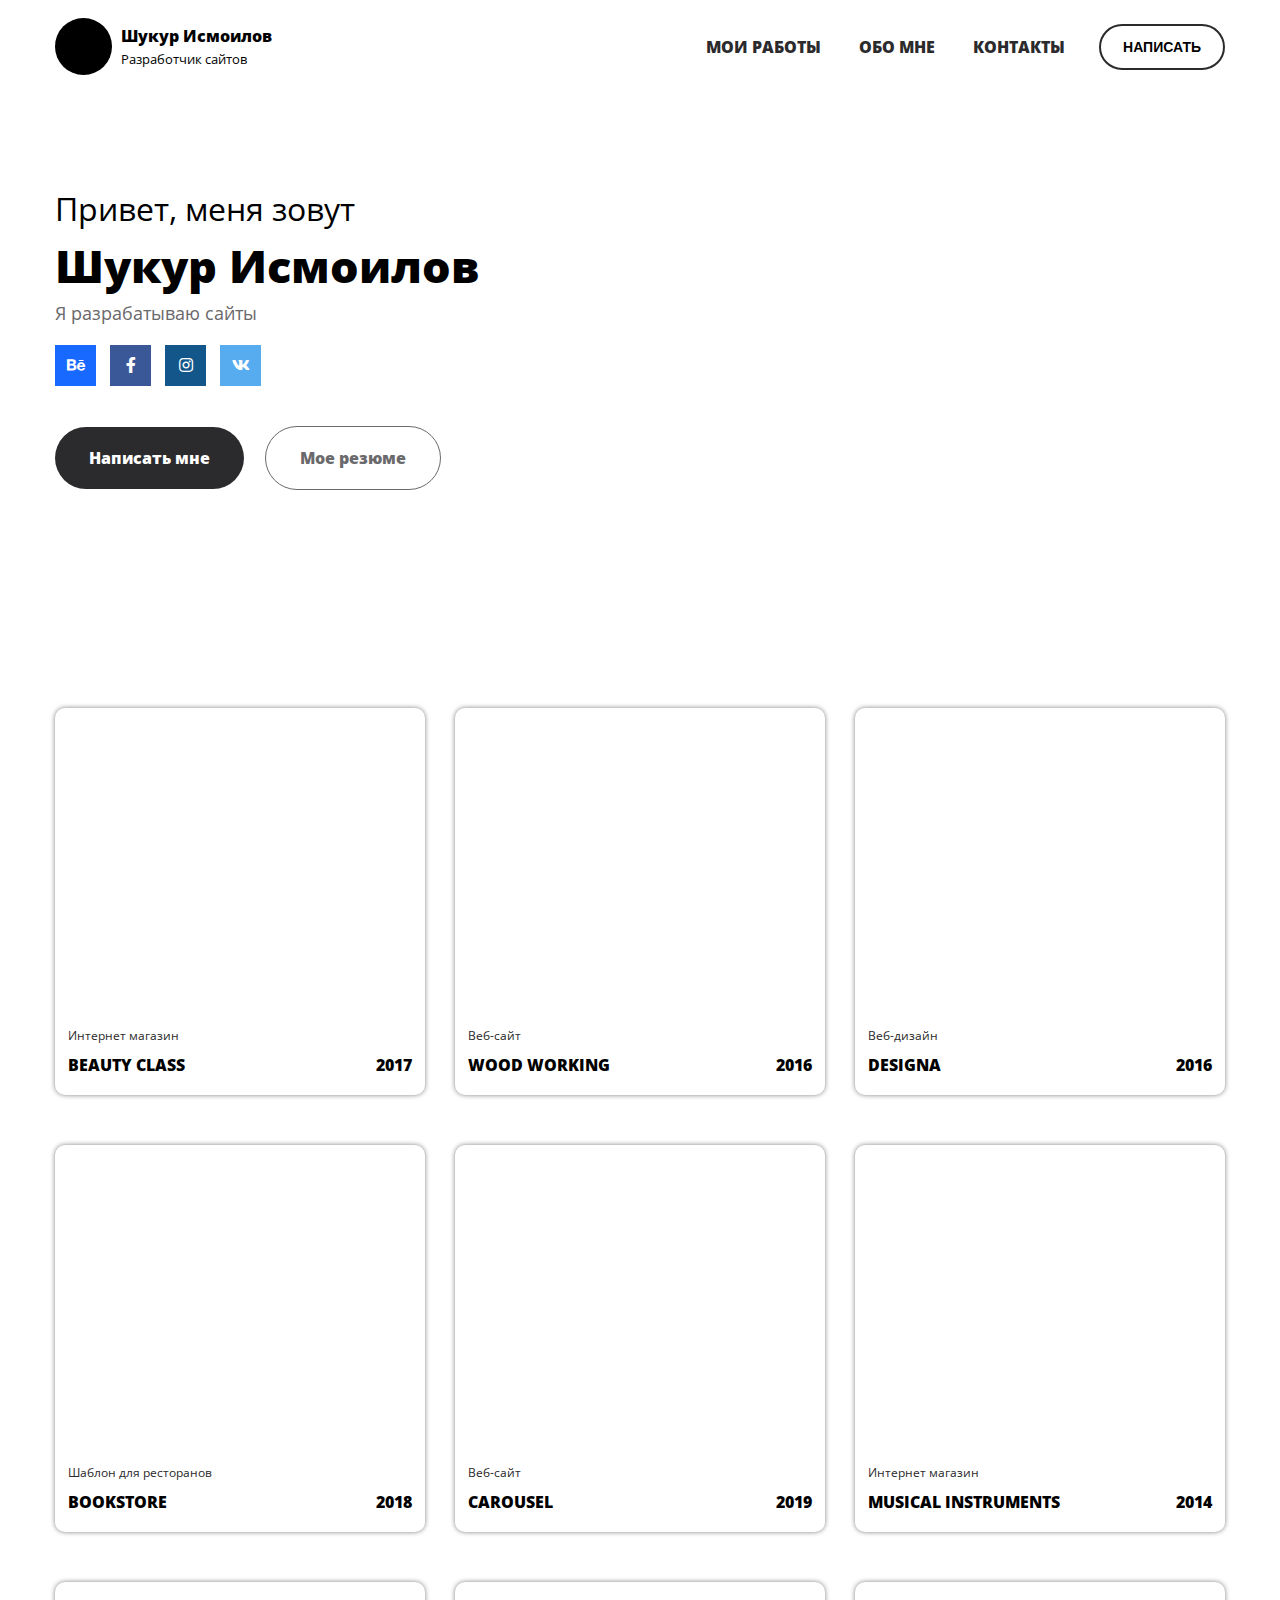
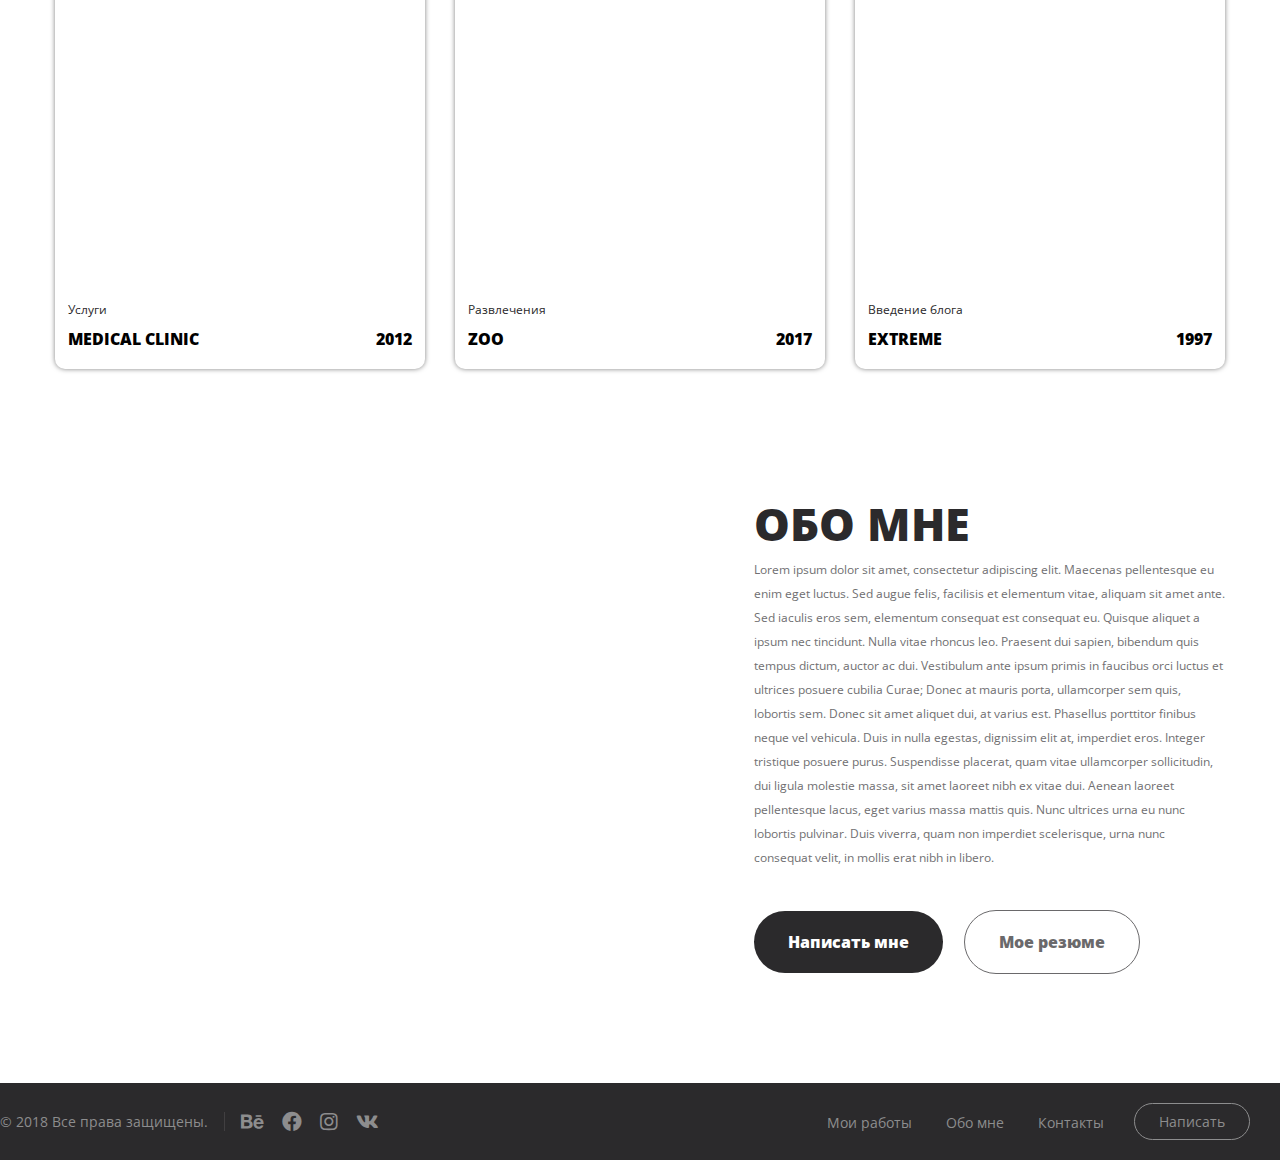
<file: index.html>
<!DOCTYPE html>
<html lang="en" >

<head>
  <meta charset="UTF-8">
  <title>Мой сайт - портфолио</title>
  
  
  
      <link rel="stylesheet" href="css/style.css">

  
</head>

<body>

  <link href="https://fonts.googleapis.com/css?family=Open+Sans:400,800&amp;subset=cyrillic" rel="stylesheet">
<link rel="stylesheet" href="https://use.fontawesome.com/releases/v5.6.3/css/all.css">
<header>
  <div class="container">
    <div class="menu">
    <div class="menu-logo">
      <div class="avatar">
      </div>
      <div class="descriprion">
        <span class="name">
          Шукур Исмоилов
        </span>
        <small class="description_small">
          Разработчик сайтов
        </small>
      </div>
    </div>
    <div class="menu_list">
      <nav>
        <a href="#my-projects">Мои работы</a>
        <a href="#about-me">Обо мне</a>
        <a href="#my-contacts">Контакты</a>
      </nav>
      <button class="menu-button">Написать</button>
    </div>
  </div>
  </div>
</header>
  <section class="hero" id="my-contacts">
    <div class="container">
      <div class="hero-info">
        <span class="hero-subtitle">
          Привет, меня зовут
        </span>
        <h1 class="hero-title">
          Шукур Исмоилов
        </h1>
        <small class="hero-description">
          Я разрабатываю сайты
        </small>
        <div class="hero-social">
          <a href="#" class="social behance-bg">
            <i class="fab fa-behance"></i>
          </a>
          <a href="#" class="social facebook-bg">
            <i class="fab fa-facebook-f"></i>
          </a>
          <a href="" class="social instagram-bg">
            <i class="fab fa-instagram"></i>
          </a>
          <a href="" class="social vk-bg">
            <i class="fab fa-vk"></i>
          </a>
        </div>
        <div class="hero-buttons">
          <a href="mailto:shukur_007_96@mail.ru" class="button button-primary"> Написать мне</a>
          <a href="#" class="button button-o">Мое резюме</a>
        </div>
      </div>
    </div>
  </section>
  <section class="projects" id="my-projects">
    <div class="container">
      <div class="project-cards">

        <div class="project-card">
          <div class="project-card_image landing-page">
          </div>
          <div class="project-card_info">
            <span class="project-category">Интернет магазин</span>
            <strong class="project-title">
              <span class="project-name">Beauty Class</span>
              <span class="project-date">2017</span>
            </strong>
          </div>
        </div>

        <div class="project-card">
          <div class="project-card_image second-project">
          </div>
          <div class="project-card_info">
            <span class="project-category">Веб-сайт</span>
            <strong class="project-title">
              <span class="project-name">Wood working </span>
              <span class="project-date">2016</span>
            </strong>
          </div>
        </div>

        <div class="project-card">
          <div class="project-card_image third-project">
          </div>
          <div class="project-card_info">
            <span class="project-category">Веб-дизайн</span>
            <strong class="project-title">
              <span class="project-name">Designa</span>
              <span class="project-date">2016</span>
            </strong>
          </div>
        </div>



        <div class="project-card">
          <div class="project-card_image fourth-project">
          </div>
          <div class="project-card_info">
            <span class="project-category">Шаблон для ресторанов</span>
            <strong class="project-title">
              <span class="project-name">BookStore</span>
              <span class="project-date">2018</span>
            </strong>
          </div>
        </div>

        <div class="project-card">
          <div class="project-card_image fifth-project">
          </div>
          <div class="project-card_info">
            <span class="project-category">Веб-сайт</span>
            <strong class="project-title">
              <span class="project-name">Carousel</span>
              <span class="project-date">2019</span>
            </strong>
          </div>
        </div>

          <div class="project-card">
          <div class="project-card_image sixth-project">
          </div>
          <div class="project-card_info">
            <span class="project-category">Интернет магазин</span>
            <strong class="project-title">
              <span class="project-name">Musical Instruments</span>
              <span class="project-date">2014</span>
            </strong>
          </div>
        </div>

        <div class="project-card">
          <div class="project-card_image seventh-project">
          </div>
          <div class="project-card_info">
            <span class="project-category">Услуги</span>
            <strong class="project-title">
              <span class="project-name">Medical Clinic</span>
              <span class="project-date">2012</span>
            </strong>
          </div>
        </div>

        <div class="project-card">
          <div class="project-card_image eighth-project">
          </div>
          <div class="project-card_info">
            <span class="project-category">Развлечения</span>
            <strong class="project-title">
              <span class="project-name">Zoo</span>
              <span class="project-date">2017</span>
            </strong>
          </div>
        </div>

        <div class="project-card">
          <div class="project-card_image nineth-project">
          </div>
          <div class="project-card_info">
            <span class="project-category">Введение блога</span>
            <strong class="project-title">
              <span class="project-name">Extreme</span>
              <span class="project-date">1997</span>
            </strong>
          </div>
        </div>

      </div>
    </div>
  </section>
<section class="bio" id="about-me">
    <div class="container">
      <div class="bio_group">
    <div class="bio_images">
    </div> 
    <div class="bio-tb">
      <div class="bio-text">
        <span class="bio-i">Oбо мне</span>
        <p class="text-p">Lorem ipsum dolor sit amet, consectetur adipiscing elit. Maecenas pellentesque eu enim eget luctus. Sed augue felis, facilisis et elementum vitae, aliquam sit amet ante. Sed iaculis eros sem, elementum consequat est consequat eu. Quisque aliquet a ipsum nec tincidunt. Nulla vitae rhoncus leo. Praesent dui sapien, bibendum quis tempus dictum, auctor ac dui. Vestibulum ante ipsum primis in faucibus orci luctus et ultrices posuere cubilia Curae; Donec at mauris porta, ullamcorper sem quis, lobortis sem. Donec sit amet aliquet dui, at varius est. Phasellus porttitor finibus neque vel vehicula. Duis in nulla egestas, dignissim elit at, imperdiet eros. Integer tristique posuere purus. Suspendisse placerat, quam vitae ullamcorper sollicitudin, dui ligula molestie massa, sit amet laoreet nibh ex vitae dui. Aenean laoreet pellentesque lacus, eget varius massa mattis quis. Nunc ultrices urna eu nunc lobortis pulvinar. Duis viverra, quam non imperdiet scelerisque, urna nunc consequat velit, in mollis erat nibh in libero.</p>
      </div>
      <div class="bio-button">
         <div class="hero-button">
          <a href="#" class="button button-primary"> Написать мне</a>
          <a href="#" class="button button-o">Мое резюме</a>
        </div>
      </div>
    </div>
      </div>
      </div>
  
</section>
<footer class="footer">
  <div class="conteiner">
    <div class="footer-info">
      <div class="footer-text">
        <span class="copyright">
          © 2018 Все права защищены.
        </span>
        <div class="footer-social">
          <a href="#" class="footer-social_link">
             <i class="fab fa-behance"></i>
          </a>
          <a href="#" class="footer-social_link">
            <i class="fab fa-facebook"></i>
          </a>
          <a href="#" class="footer-social_link">
             <i class="fab fa-instagram"></i>
          </a>
          <a href="#" class="footer-social_link">
                        <i class="fab fa-vk"></i>
          </a>
        </div>
      </div>
      <div class="footer-menu">
        <nav>
          <a href="#my-projects">Мои работы</a>
          <a href="#about-me">Обо мне</a>
          <a href="#my-contacts">Контакты</a>
       </nav>
          <a href="#" class="footer-button">
            Написать
          </a>
      </div>
    </div>
  </div>
</footer>
  
  

</body>

</html>
</file>
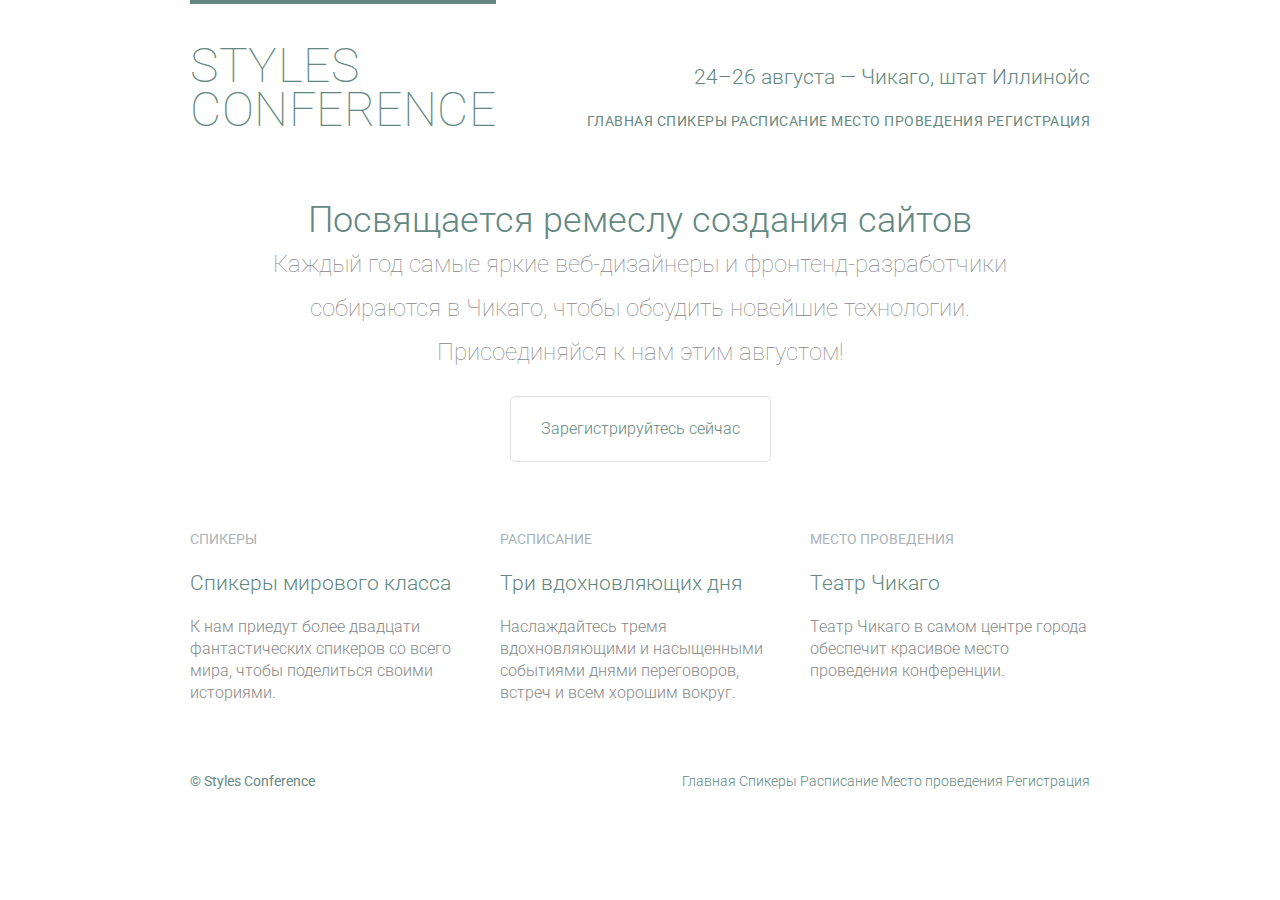
<file: working-with-typography/index.html>
﻿<!DOCTYPE html>
<html lang="ru">
<head>
  <meta charset="utf-8">
  <title>Styles Conference</title>
  <link rel="stylesheet" href="assets/stylesheets/main.css">
  <link rel="stylesheet" href="https://fonts.googleapis.com/css?family=Roboto:400,300,100&subset=cyrillic,latin">
</head>
<body>

  <header class="container group">
    <h1 class="logo">
      <a href="index.html">Styles <br> Conference</a>
    </h1>
	
    <h3 class="tagline">24&ndash;26 августа &mdash; Чикаго, штат Иллинойс</h3>
    
	<nav class="nav primary-nav">
      <a href="index.html">Главная</a>
      <a href="speakers.html">Спикеры</a>
      <a href="schedule.html">Расписание</a>
      <a href="venue.html">Место проведения</a>
      <a href="register.html">Регистрация</a>
    </nav>
  </header>
  
  <section class="hero container">
    <h2>Посвящается ремеслу создания сайтов</h2>
    <p>Каждый год самые яркие веб-дизайнеры и фронтенд-разработчики собираются в Чикаго, 
       чтобы обсудить новейшие технологии. Присоединяйся к нам этим августом!</p>
	   
    <a class="btn btn-alt" href="register.html">Зарегистрируйтесь сейчас</a>
  </section>
  
    <section class="grid">

      <!-- Спикеры -->

      <section class="teaser col-1-3">
 	    <a href="speakers.html">
          <h5>Спикеры</h5>
          <h3>Спикеры мирового класса</h3>
	    </a>
        <p>К нам приедут более двадцати фантастических спикеров со всего мира, чтобы поделиться своими историями.</p>
      </section><!--

      Расписание

      --><section class="teaser col-1-3">
        <a href="schedule.html">
          <h5>Расписание</h5>
          <h3>Три вдохновляющих дня</h3>
	    </a>
        <p>Наслаждайтесь тремя вдохновляющими и насыщенными событиями днями переговоров, встреч и всем хорошим вокруг.</p>
      </section><!--

      Место проведения

      --><section class="teaser col-1-3">
        <a href="venue.html">
          <h5>Место проведения</h5>
          <h3>Театр Чикаго</h3>
	    </a>
        <p>Театр Чикаго в самом центре города обеспечит красивое место проведения конференции.</p>
      </section>

    </section> 
  
  <footer class="primary-footer container group">
    <small>&copy; Styles Conference</small>
    <nav class="nav">
      <a href="index.html">Главная</a>
      <a href="speakers.html">Спикеры</a>
      <a href="schedule.html">Расписание</a>
      <a href="venue.html">Место проведения</a>
      <a href="register.html">Регистрация</a>
    </nav>
  </footer>
	 
</body>
</html>
</file>
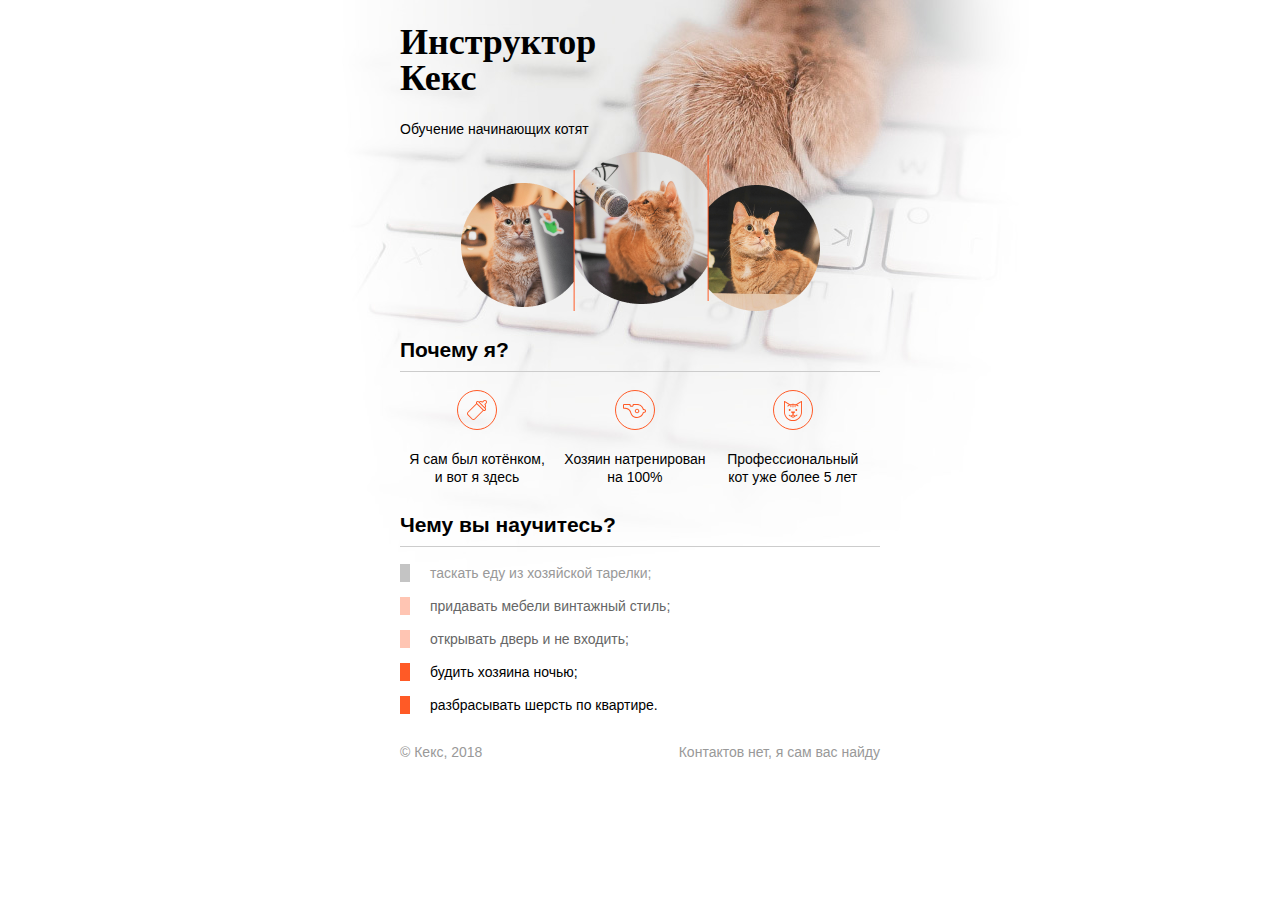
<file: project/project/index.html>
<!DOCTYPE html>
<html lang="ru">
  <head>
    <meta charset="utf-8">
    <title>Инструктор Кекс</title>
    <link rel="stylesheet" href="style.css">
  </head>
  <body>
    <div class="container">
      <header class="site-header">
        <h1>Инструктор Кекс</h1>
        <p>Обучение начинающих котят</p>
        <img src="img/keks.png">
      </header>

      <section class="features">
        <h2>Почему я?</h2>
        <p class="feature-kitten">Я сам был котёнком, и вот я здесь</p>
        <p class="feature-train">Хозяин натренирован на 100%</p>
        <p class="feature-cat">Профессиональный кот уже более 5 лет</p>
      </section>

      <section class="skills">
        <h2>Чему вы научитесь?</h2>
        <ul class="skills-list">
          <li class="skills-item">таскать еду из хозяйской тарелки;</li>
          <li class="skills-item standart">придавать мебели винтажный стиль;</li>
          <li class="skills-item standart">открывать дверь и не входить;</li>
          <li class="skills-item vip">будить хозяина ночью;</li>
          <li class="skills-item vip">разбрасывать шерсть по квартире.</li>
        </ul>
      </section>

      <footer class="site-footer">
        <p>© Кекс, 2018</p>
        <p>Контактов нет, я сам вас найду</p>
      </footer>
    </div>
  </body>
</html>
</file>
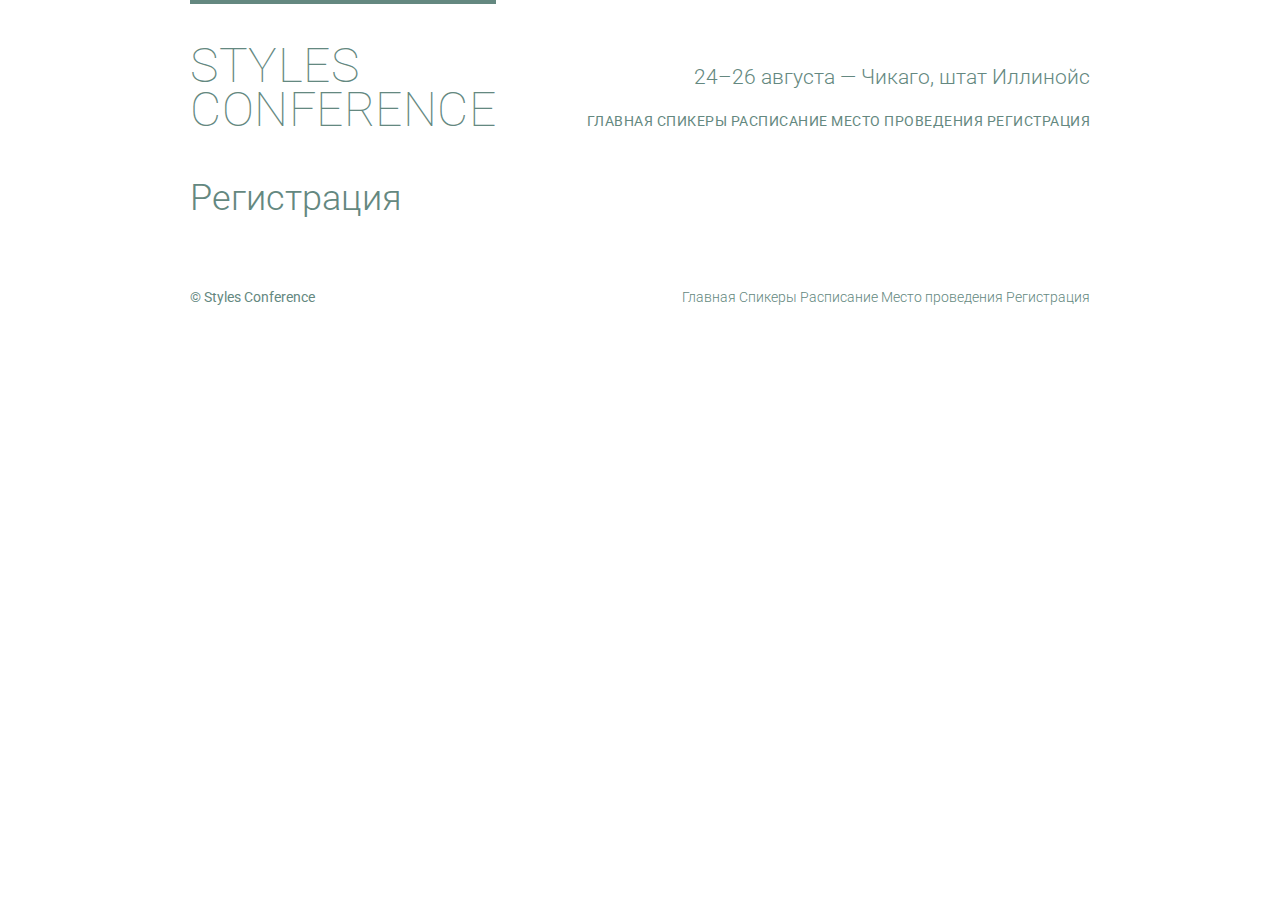
<file: working-with-typography/register.html>
﻿<!DOCTYPE html>
<html lang="ru">
<head>
  <meta charset="utf-8">
  <title>Styles Conference</title>
  <link rel="stylesheet" href="assets/stylesheets/main.css">
  <link rel="stylesheet" href="https://fonts.googleapis.com/css?family=Roboto:400,300,100&subset=cyrillic,latin">
</head>
<body>

  <header class="container group">
    <h1 class="logo">
      <a href="index.html">Styles <br> Conference</a>
    </h1>
	
    <h3 class="tagline">24&ndash;26 августа &mdash; Чикаго, штат Иллинойс</h3>
	
    <nav class="nav primary-nav">
      <a href="index.html">Главная</a>
      <a href="speakers.html">Спикеры</a>
      <a href="schedule.html">Расписание</a>
      <a href="venue.html">Место проведения</a>
      <a href="register.html">Регистрация</a>
    </nav>
  </header>

  <section class="container">
      <h1>Регистрация</h1>
  </section>
    
  <footer class="primary-footer container group">
    <small>&copy; Styles Conference</small>
    <nav class="nav">
      <a href="index.html">Главная</a>
      <a href="speakers.html">Спикеры</a>
      <a href="schedule.html">Расписание</a>
      <a href="venue.html">Место проведения</a>
      <a href="register.html">Регистрация</a>
    </nav>
  </footer>
	 
</body>
</html>
</file>
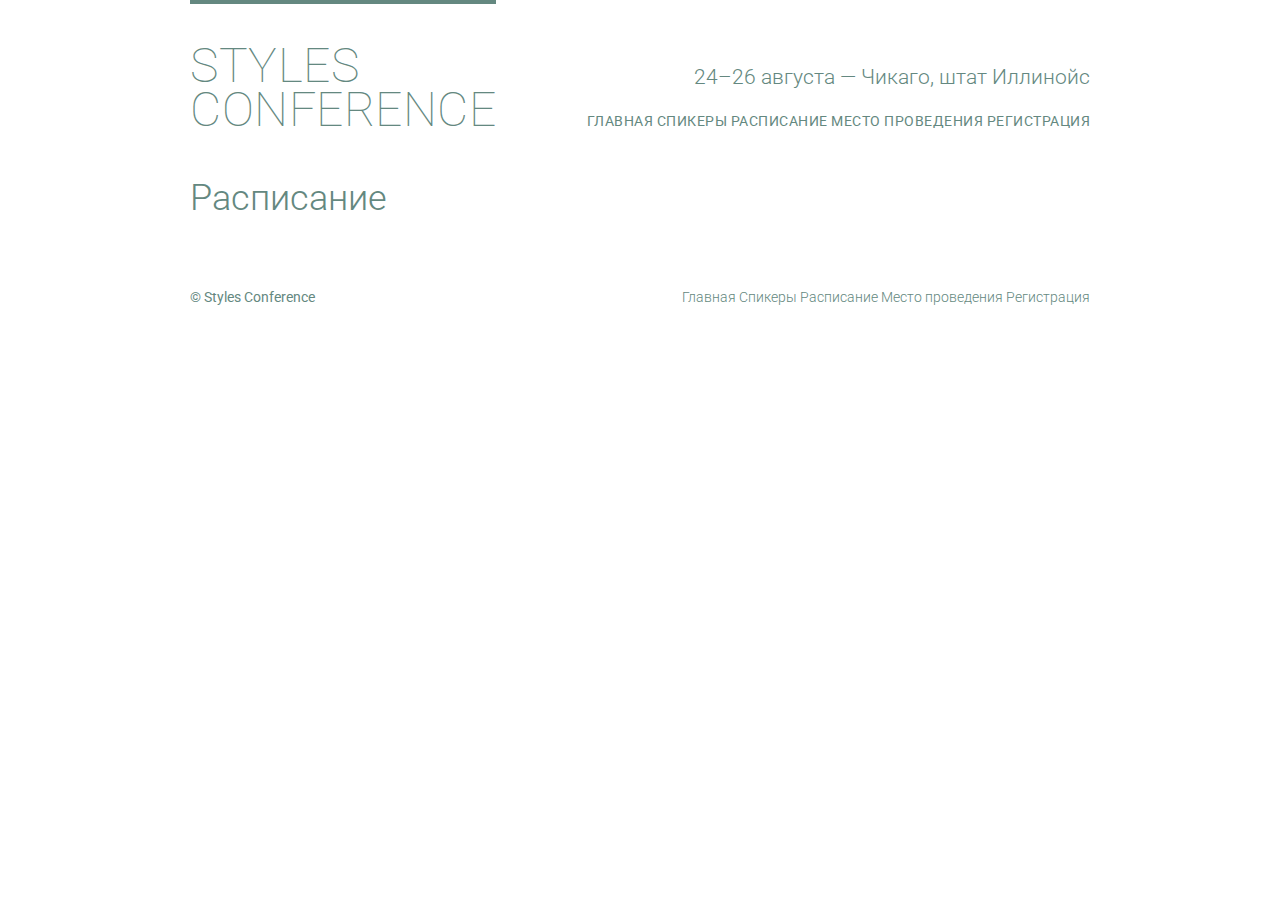
<file: working-with-typography/schedule.html>
﻿<!DOCTYPE html>
<html lang="ru">
<head>
  <meta charset="utf-8">
  <title>Styles Conference</title>
  <link rel="stylesheet" href="assets/stylesheets/main.css">
  <link rel="stylesheet" href="https://fonts.googleapis.com/css?family=Roboto:400,300,100&subset=cyrillic,latin">
</head>
<body>

  <header class="container group">
    <h1 class="logo">
      <a href="index.html">Styles <br> Conference</a>
    </h1>
	
    <h3 class="tagline">24&ndash;26 августа &mdash; Чикаго, штат Иллинойс</h3>
	
    <nav class="nav primary-nav">
      <a href="index.html">Главная</a>
      <a href="speakers.html">Спикеры</a>
      <a href="schedule.html">Расписание</a>
      <a href="venue.html">Место проведения</a>
      <a href="register.html">Регистрация</a>
    </nav>
  </header>

  <section class="container">
      <h1>Расписание</h1>
  </section>  
  
  <footer class="primary-footer container group">
    <small>&copy; Styles Conference</small>
    <nav class="nav">
      <a href="index.html">Главная</a>
      <a href="speakers.html">Спикеры</a>
      <a href="schedule.html">Расписание</a>
      <a href="venue.html">Место проведения</a>
      <a href="register.html">Регистрация</a>
    </nav>
  </footer>
	 
</body>
</html>
</file>
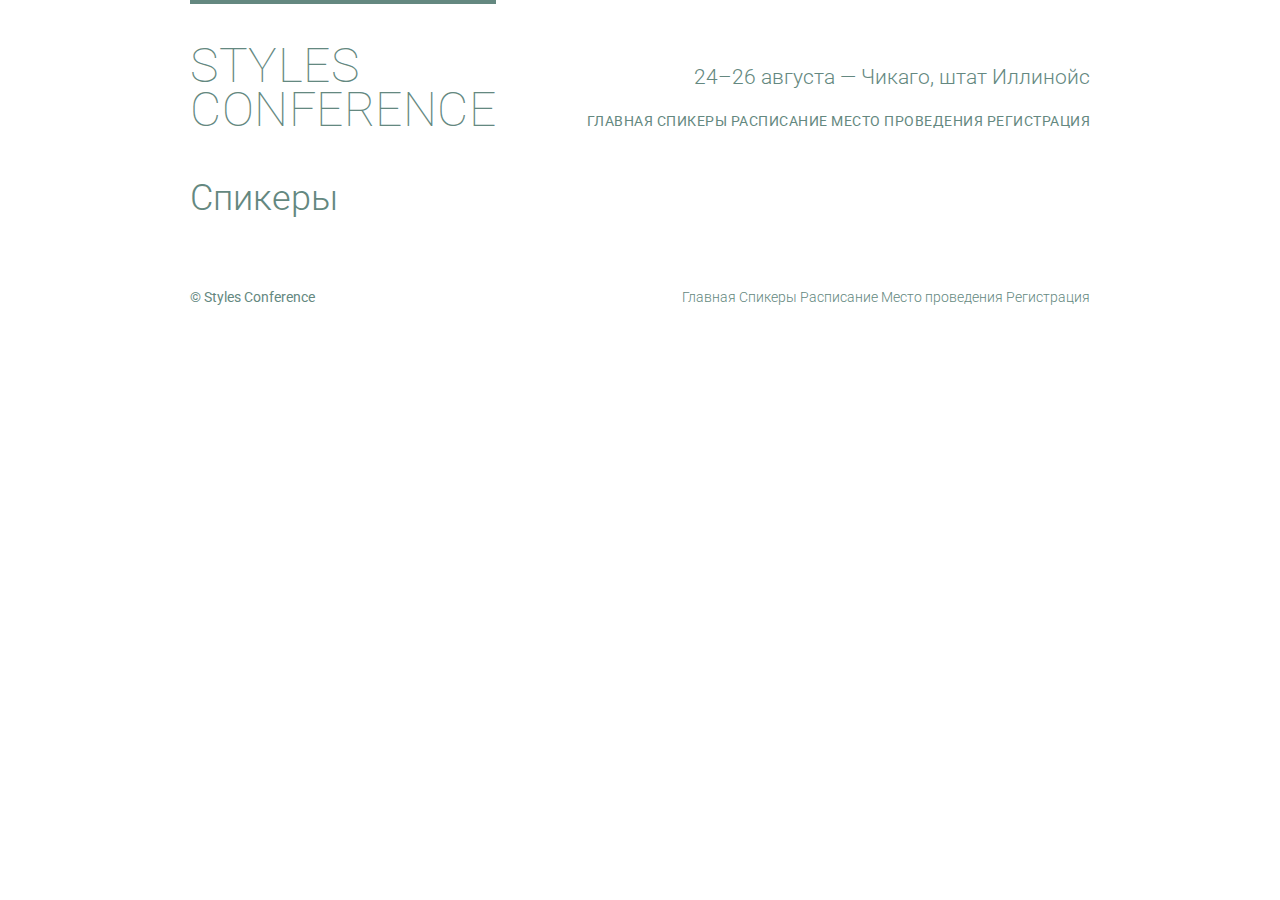
<file: working-with-typography/speakers.html>
﻿<!DOCTYPE html>
<html lang="ru">
<head>
  <meta charset="utf-8">
  <title>Styles Conference</title>
  <link rel="stylesheet" href="assets/stylesheets/main.css">
  <link rel="stylesheet" href="https://fonts.googleapis.com/css?family=Roboto:400,300,100&subset=cyrillic,latin">
</head>
<body>

  <header class="container group">
    <h1 class="logo">
      <a href="index.html">Styles <br> Conference</a>
    </h1>
	
    <h3 class="tagline">24&ndash;26 августа &mdash; Чикаго, штат Иллинойс</h3>
	
    <nav class="nav primary-nav">
      <a href="index.html">Главная</a>
      <a href="speakers.html">Спикеры</a>
      <a href="schedule.html">Расписание</a>
      <a href="venue.html">Место проведения</a>
      <a href="register.html">Регистрация</a>
    </nav>
  </header>

  <section class="container">
      <h1>Спикеры</h1>
  </section>
  
  <footer class="primary-footer container group">
    <small>&copy; Styles Conference</small>
    <nav class="nav">
      <a href="index.html">Главная</a>
      <a href="speakers.html">Спикеры</a>
      <a href="schedule.html">Расписание</a>
      <a href="venue.html">Место проведения</a>
      <a href="register.html">Регистрация</a>
    </nav>
  </footer>
	 
</body>
</html>
</file>
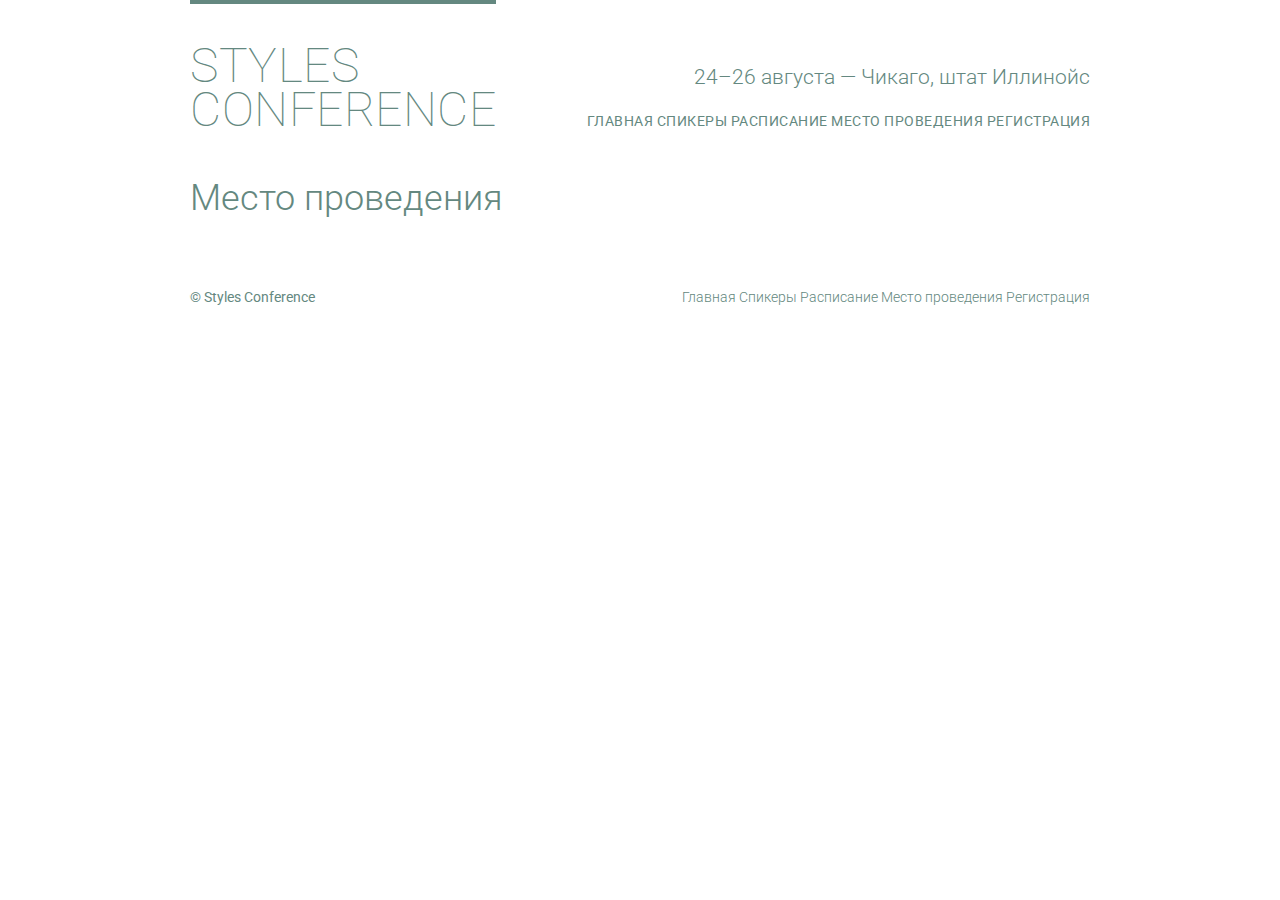
<file: working-with-typography/venue.html>
﻿<!DOCTYPE html>
<html lang="ru">
<head>
  <meta charset="utf-8">
  <title>Styles Conference</title>
  <link rel="stylesheet" href="assets/stylesheets/main.css">
  <link rel="stylesheet" href="https://fonts.googleapis.com/css?family=Roboto:400,300,100&subset=cyrillic,latin">
</head>
<body>

  <header class="container group">
    <h1 class="logo">
      <a href="index.html">Styles <br> Conference</a>
    </h1>
	
    <h3 class="tagline">24&ndash;26 августа &mdash; Чикаго, штат Иллинойс</h3>
	
    <nav class="nav primary-nav">
      <a href="index.html">Главная</a>
      <a href="speakers.html">Спикеры</a>
      <a href="schedule.html">Расписание</a>
      <a href="venue.html">Место проведения</a>
      <a href="register.html">Регистрация</a>
    </nav>
  </header>

  <section class="container">
      <h1>Место проведения</h1>
  </section>
  
  <footer class="primary-footer container group">
    <small>&copy; Styles Conference</small>
    <nav class="nav">
      <a href="index.html">Главная</a>
      <a href="speakers.html">Спикеры</a>
      <a href="schedule.html">Расписание</a>
      <a href="venue.html">Место проведения</a>
      <a href="register.html">Регистрация</a>
    </nav>
  </footer>
	 
</body>
</html>
</file>
<file: css/style.css>
body {
  font-family: 'Open Sans', sans-serif;
  margin: 0;
}
img {
  max-width: 100%;
}
.container {
  width: 100%;
  max-width: 1170px;
  margin-left: auto;
  margin-right: auto;
}
.menu {
  margin-top: 18px;
  display: flex;
  justify-content: space-between;
  align-items: center;
}
.name{
  display:block;
  font-size: 16px;
  font-weight: 800;
}
.descriprion{
  margin-left: 9px;
}

.menu-logo{
  display: flex;
  align-items:center;
}

.avatar {
  width: 57px;
  height: 57px;
  background:url('https://pp.userapi.com/c846320/v846320490/189262/ewHLTXHNPVY.jpg') no-repeat center;
  background-size: 100%;
  background-color: black;  
  border-radius: 50%;
}
.menu_list {
  display: flex;
  align-items: center;
}

.menu_list a {
  text-decoration: none;
  color: #2b2a2c;
  text-transform: uppercase;
  font-weight: 800;
  margin-right: 34px;
}

.menu-button{
  text-transform: uppercase;
  font-size: 14px;
  font-weight: 800;
  background-color: transparent;
  border-radius: 50px;
  border: 2px solid #2b2a2c;
  padding: 13px 22px;
}

.menu_list a {
text-decoration:none;
display: inline-block;
line-height: 1;
color:#2b2a2c;
position:relative;
}

.menu_list a:after {
    display: block;
    content: "";
    height: 3px;
    width: 0%;
    background-color: #2b2a2c;
    transition: width 0.4s ease-in-out;
  position:absolute;
  left:50%;
  transform:translateX(-50%)
}

.menu_list a:hover:after,
.menu_list a:focus:after {
    width: 100%;
}

.hero {
  padding-top: 112px;
  padding-bottom: 112px;

  background: url('https://data.whicdn.com/images/207206810/large.jpg') no-repeat right bottom;
  background-size: 350px;
}
.hero-subtitle {
  font-size: 32px;
}

.hero-title {
  font-size: 45px;
  font-weight: 800;
  margin-top: 5px;
  margin-bottom: 5px;
}

.hero-description {
  font-size: 18px;
  color: #6a696b;
}

.hero-social {
  margin-top: 20px;
}

.social {
  display: inline-block;
  width: 41px;
  height: 41px;
  margin-right: 10px;
  color: #fff;
  text-align: center;
  line-height: 41px;
}

.behance-bg {
  background-color: #1869ff;
}

.facebook-bg {
  background-color: #3a5898;
}

.instagram-bg {
  background-color: #13578a;
}

.vk-bg {
  background-color: #56acef;
}
.hero-buttons{
  margin-top: 40px;
}
.button {
  font-size: 16px;
  font-weight: 800;
  text-decoration: none;
  background-color: #2b2a2c;
  border-radius: 50px;
  padding: 20px 34px;
  display: inline-block;
}

.button-primary {
  color: #fff;
  margin-right: 17px;
  margin-bottom: 10px;
}

.button-o {
  color: #6a696b;
  background-color: transparent;
  border: 1px solid #6a696b;

}
.projects {
  padding: 97px 0;
}

.project-cards {
  display: flex;
  justify-content: space-between;
  flex-wrap: wrap;
  align: stretch;
}

.project-card {
  min-height: 370px;
  width: 370px;
  border-radius: 10px;
  overflow:hidden;
  box-shadow:0 0 5px rgba(0, 0, 0, 0.5);
  margin-bottom: 50px;
}

.project-card_image {
  height: 300px;
 }

.landing-page {
  background: url('https://pp.userapi.com/c850132/v850132122/c3aa2/E8TU2hYKiag.jpg')  center;
  background-size: cover;
  background-repeat: no-repeat;
}

.second-project {
  background: url('https://pp.userapi.com/c850132/v850132122/c3aa9/Hn7qJMVJvno.jpg')  center;
  background-size: cover%;
  background-repeat: no-repeat;
}

.third-project {
  background: url('https://pp.userapi.com/c850132/v850132122/c3ab0/DAVQgH252TU.jpg') center;
  background-size: cover;
  background-repeat: no-repeat;
}

.fourth-project {
  background: url('https://pp.userapi.com/c850132/v850132122/c3ab7/ix_214a26Tg.jpg') center;
  background-size: cover;
  background-repeat: no-repeat;
}

.fifth-project {
  background: url('https://pp.userapi.com/c850132/v850132122/c3abe/bUl-F7Pk47M.jpg') center;
  background-size: cover;
  background-repeat: no-repeat;
}

.sixth-project {
  background: url('https://pp.userapi.com/c850132/v850132122/c3ac5/AGexRQehq0w.jpg') center;
  background-size: cover;
  background-repeat: no-repeat;
}

.seventh-project {
  background: url('https://pp.userapi.com/c850132/v850132122/c3acc/WCoBEAW0B4g.jpg') center;
  background-size: cover;
  background-repeat: no-repeat;
}

.eighth-project {
  background: url('https://pp.userapi.com/c850132/v850132122/c3ad3/oh-dYB_jsaE.jpg') center;
  background-size: cover;
  background-repeat: no-repeat;
}

.nineth-project {
  background: url('https://pp.userapi.com/c850132/v850132122/c3ada/RVA-sjPoSHk.jpg') center;
  background-size: cover;
  background-repeat: no-repeat;
}


.project-category {
  display: block;
  font-size: 12px;
  color: #2b2a2c;
}

.project-card_info{
 padding: 19px 13px;
}

.project-title {
  display: flex;
  justify-content: space-between;
  text-transform: uppercase;
  font-weight: 800;
  margin-top: 10px;
  font-size: 16px;
}

.bio_group {
  display: flex;
  justify-content: space-between;
  align-items: center;
  padding-bottom: 100px;
     background: url(https://i.pinimg.com/736x/1e/a4/c0/1ea4c0ac83f861f340dc84aba60a2dcf--manga-boy-manga-anime.jpg) no-repeat;
background-size: 400px;
  
  
}
.bio-text {
  color: #2b2a2c;
}
.bio-i {
  width: 211px;
  height: 34px;
  color: #2b2a2c;
  text-transform: uppercase;
  font-weight: 800;
  font-size: 45px;
  line-height: 15px;
}

.text-p {
  width: 471px;
  height: 252px;
  color: #717072;
  font-size: 12px;
  font-weight: 400;
  line-height: 24px;
}

.bio-button {
  margin-top: 100px;
}
.footer {
  background-color: #2b2a2c;
  padding: 20px 0;
  color: #8d8d8e;
}

.footer a {
  color: #8d8d8e;
  text-decoration: none;
}

.footer-info{
  display: flex;
  justify-content: space-between;
}

.footer-text {
  display: flex;
  align-items: center;
}

.copyright {
  padding-right: 16px;
  margin-right: 16px;
  border-right: 1px solid  #413f41;
  font-size: 14px;
}

.footer-social_link {
  font-size: 20px;
  margin-right: 13px;
}

.footer-menu {
  display: flex;
  align-items: center;
  justify-content: space-between;
}

.footer-menu a {
  font-size: 14px;
  display: inline-block;
  margin-right: 30px;
}

.footer-button {
  border: 1px solid #8d8d8e;
  border-radius: 50px;
  padding: 8px 24px;
  background-color: transporant;
}
@media (max-width: 1200px) {
  .container {
    width: 965px;
  }
  .project.card{
    width: 45%;
  }
}
@media (max-width: 992px) {
  .container {
    width: 760px ;
  }
  .project.card{
    width: 45%;
  }
}
@media (max-width: 768px) {
  .description_small {
    font-style: 10px;
  }
  .menu-list a {
    display: none;
  }
  .hero {
    padding-bottom: 525px;
    padding-top: 30px;
  }
  
  .bio_text {
    padding-bottom: 525px;
  }
  .container {
    width: 95% ;
  }
  .project.card{
    width: 95%;
    margin: 50px auto;
  }
}
</file>
<file: project/project/style.css>
body {
  padding: 0;
  font-family: "Arial", sans-serif;
  font-size: 14px;
  line-height: 18px;
  color: #000000;
  background: #ffffff url("img/keks-background.jpg") no-repeat 50% 0;
}

h1 {
  width: 260px;
  font-family: "Georgia", serif;
  font-size: 36px;
  line-height: 36px;
}

h2 {
  padding-bottom: 12px;
  border-bottom: 1px solid #cccccc;
}

.site-header {
  margin-bottom: 30px;
}

.skills-item {
  margin-bottom: 15px;
  padding-left: 20px;
  border-left: 10px solid #c4c4c4;
  color: #999999;
}

.standart {
  border-color: #ffc5b3;
  color: #666666;
}

/* Добавьте правило ниже */

.vip {
  border-color: #ff5a26;
  color: #000000;
}

.container {
  width: 480px;
  margin: 0 auto;
}

.site-header img {
  display: block;
  margin: 0 auto;
}

.features {
  margin-bottom: 30px;
}

.features p {
  display: inline-block;
  vertical-align: top;
  width: 30%;
  margin: 0 5px;
  text-align: center;
  background-repeat: no-repeat;
  background-position: center top;
}

.feature-kitten {
  padding-top: 60px;
  background-image: url("img/bottle.svg");
}

.feature-cat {
  padding-top: 60px;
  background-image: url("img/cat.svg");
}

.feature-train {
  padding-top: 60px;
  background-image: url("img/whistle.svg");
}

.skills-list {
  padding: 0;
  list-style: none;
}

.site-footer {
  display: flex;
  justify-content: space-between;
  color: #999999;
}
</file>
<file: working-with-typography/assets/stylesheets/main.css>
/* http://meyerweb.com/eric/tools/css/reset/
   v2.0 | 20110126
   License: none (public domain)
*/

html, body, div, span, applet, object, iframe,
h1, h2, h3, h4, h5, h6, p, blockquote, pre,
a, abbr, acronym, address, big, cite, code,
del, dfn, em, img, ins, kbd, q, s, samp,
small, strike, strong, sub, sup, tt, var,
b, u, i, center,
dl, dt, dd, ol, ul, li,
fieldset, form, label, legend,
table, caption, tbody, tfoot, thead, tr, th, td,
article, aside, canvas, details, embed,
figure, figcaption, footer, header, hgroup,
menu, nav, output, ruby, section, summary,
time, mark, audio, video {
  margin: 0;
  padding: 0;
  border: 0;
  font-size: 100%;
  font: inherit;
  vertical-align: baseline;
}
/* HTML5 display-role reset for older browsers */
article, aside, details, figcaption, figure,
footer, header, hgroup, menu, nav, section {
  display: block;
}
body {
  line-height: 1;
}
ol, ul {
  list-style: none;
}
blockquote, q {
  quotes: none;
}
blockquote:before, blockquote:after,
q:before, q:after {
  content: '';
  content: none;
}
table {
  border-collapse: collapse;
  border-spacing: 0;
}


/*
  ========================================
  Пользовательские стили
  ========================================
*/
body {
  color: #888;
  font: 300 16px/22px "Roboto", "Open Sans", "Helvetica Neue", Helvetica, Arial, sans-serif;
}

/*
  ========================================
  Сетка
  ========================================
*/

*,
*:before,
*:after {
  -webkit-box-sizing: border-box;
     -moz-box-sizing: border-box;
          box-sizing: border-box;
}
.container,
.grid {
  margin: 0 auto;
  width: 960px;
}
.container {
  padding-left: 30px;
  padding-right: 30px;
}
.grid,
.col-1-3,
.col-2-3 {
  padding-left: 15px;
  padding-right: 15px;
}
.col-1-3,
.col-2-3  {
  display: inline-block;
  vertical-align: top;
}
.col-1-3 {
  width: 33.33%;
}
.col-2-3 {
  width: 66.66%;
}

/*
  ========================================
  Clearfix
  ========================================
*/

.group:before,
.group:after {
  content: "";
  display: table;
}
.group:after {
  clear: both;
}
.group {
  clear: both;
  *zoom: 1;
}

/*
  ========================================
  Типографика
  ========================================
*/

h1, h2, h3, h4 {
  color: #648880;
}
h1, h3, h4, h5, p {
  margin-bottom: 22px;
}
h1 {
  font-size: 36px;
  line-height: 44px;
}
h2 {
  font-size: 24px;
  line-height: 44px;
}
h3 {
  font-size: 21px;
}
h4 {
  font-size: 18px;
}

h5 {
  color: #a9b2b9;
  font-size: 14px;
  font-weight: 400;
  text-transform: uppercase;
}

strong {
  font-weight: 400;
}
cite, em {
  font-style: italic;
}

/*
  ========================================
  Ссылки
  ========================================
*/

a {
  color: #648880;
  text-decoration: none;
}
a:hover {
  color: #a9b2b9;
}
p a {
  border-bottom: 1px solid #dfe2e5;
}

/*
  ========================================
  Кнопки
  ========================================
*/

.btn {
  border-radius: 5px;
  display: inline-block;
  margin: 0;
}
.btn-alt {
  border: 1px solid #dfe2e5;
  padding: 10px 30px;
}


/*
  ========================================
  Основной заголовок
  ========================================
*/

.logo {
  border-top: 4px solid #648880;
  float: left;
  font-size: 48px;
  font-weight: 100;
  letter-spacing: .5px;
  line-height: 44px;
  padding: 40px 0 22px 0;
  text-transform: uppercase;
}
.tagline {
  margin: 66px 0 22px 0;
  text-align: right;
}
.primary-nav {
  font-size: 14px;
  font-weight: 400;
  letter-spacing: .5px;
  text-transform: uppercase;
}

/*
  ========================================
  Основной подвал
  ========================================
*/

.primary-footer {
  color: #648880;
  font-size: 14px;
  padding-bottom: 44px;
  padding-top: 44px;
}
.primary-footer small {
  float: left;
  font-weight: 400;
}

/*
  ========================================
  Навигация
  ========================================
*/

.nav {
  text-align: right;
}

/*
  ========================================
  Главная страница
  ========================================
*/

.hero {
  line-height: 44px;
  padding: 22px 80px 66px 80px;
  text-align: center;
}
.hero h2 {
  font-size: 36px;
}
.hero p {
  font-size: 24px;
  font-weight: 100;
}
.teaser a:hover h3 {
  color: #a9b2b9;
}
</file>
